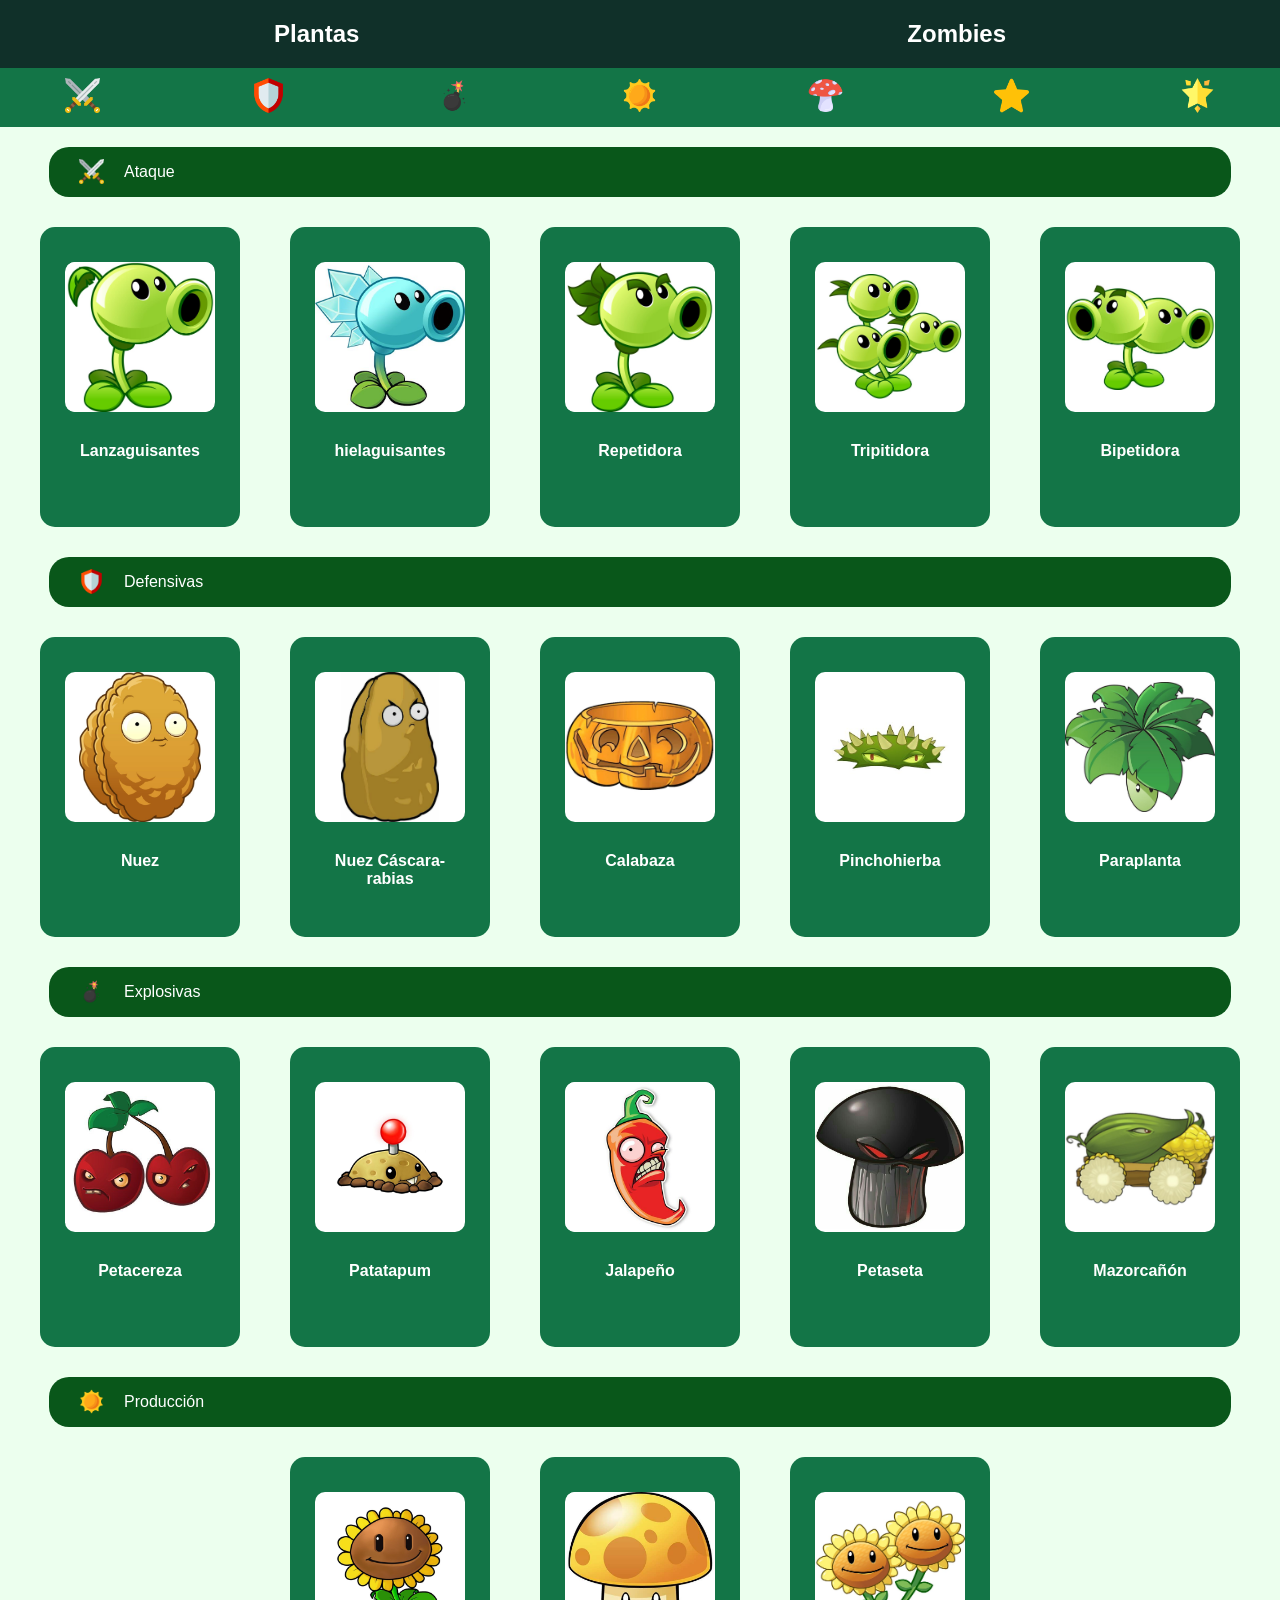
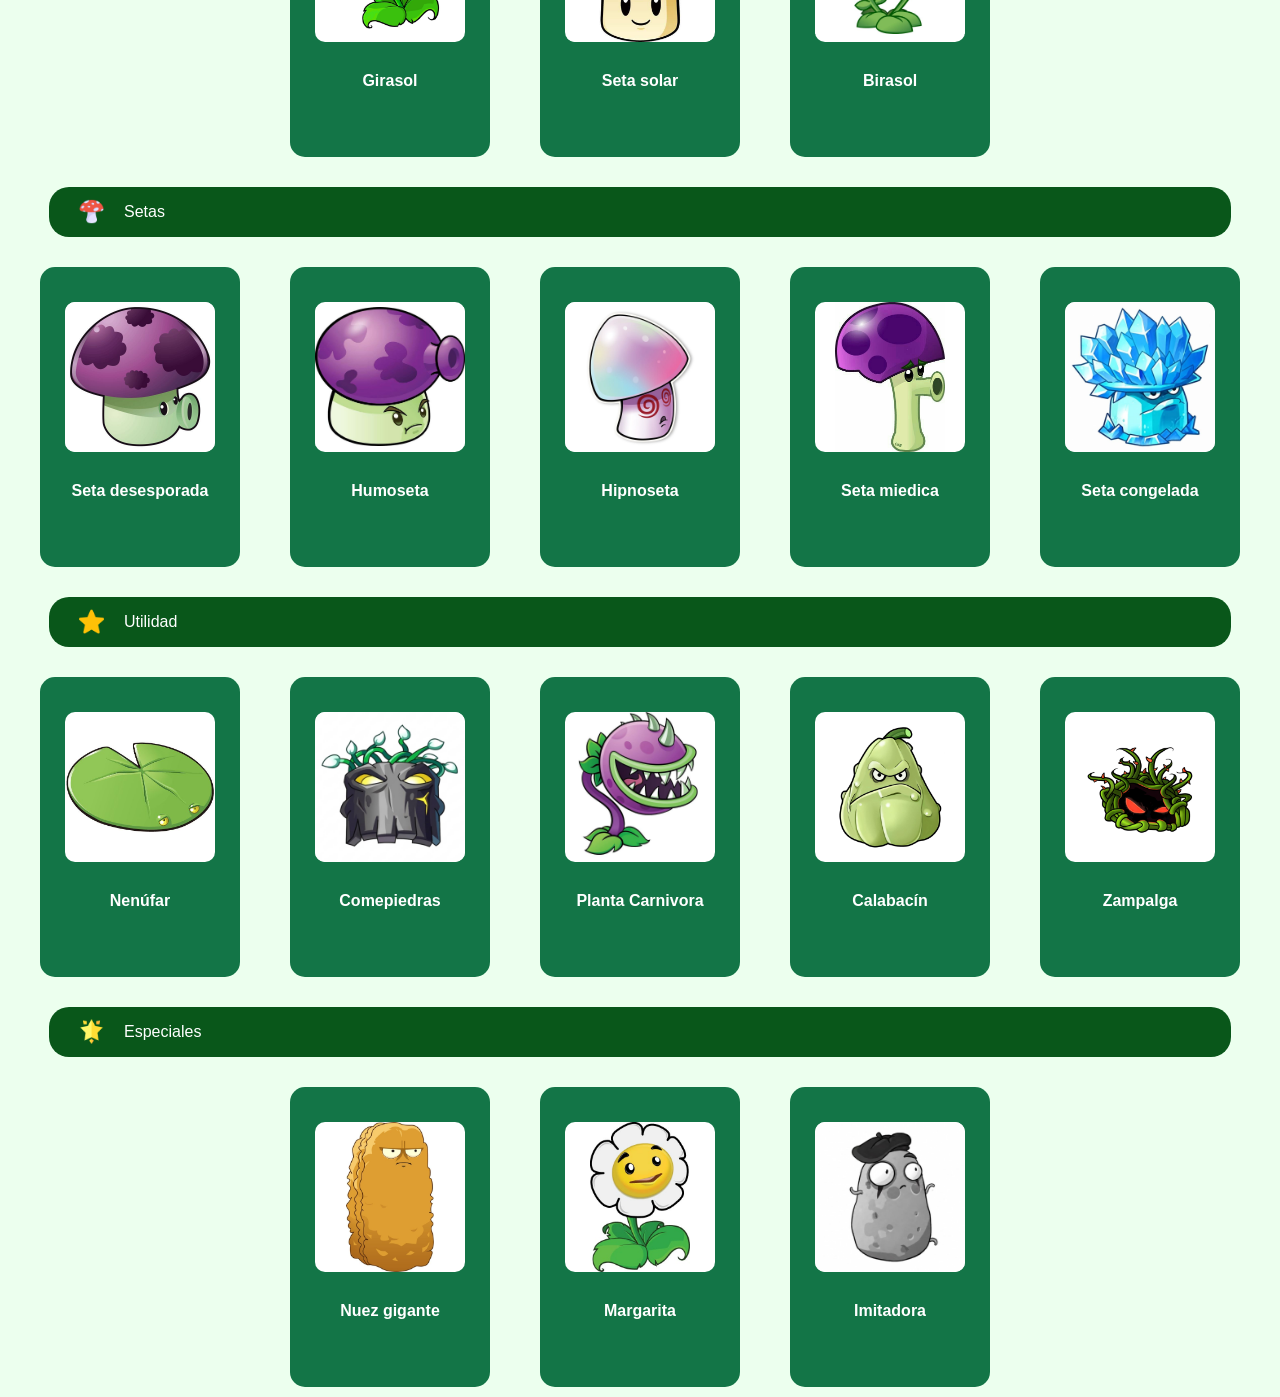
<file: index.html>
<!DOCTYPE html>
<html lang="en">
<head>
    <meta charset="UTF-8">
    <meta name="viewport" content="width=device-width, initial-scale=1.0">
    <link rel="stylesheet" href="style.css">
    <title>plantas</title>
</head>
<body>
    
    <main>
        <div class="selector">
            <a href="index.html"><h2>Plantas</h2> </a>
            <a href="zombies.html"><h2>Zombies</h2></a>
        </div>

        <!-- Filtros -->
        <div class="categorias">
            <a href="#Ataque"><img src="/imagenes/espadas.png" alt="Ataque"></a>
            <a href="#Defensivas"><img src="/imagenes/escudo.png" alt="Defensivas"></a>
            <a href="#Explosivas"><img src="/imagenes/bomba.png" alt="Explosivas"></a>
            <a href="#Produccion"><img src="/imagenes/sol.png" alt="Producción"></a>
            <a href="#Setas"><img src="/imagenes/seta.png" alt="Setas"></a>
            <a href="#Utilidad"><img src="/imagenes/estrella.png" alt="Utilidad"></a>
            <a href="#Especiales"><img src="/imagenes/especiales.png" alt="Especiales"></a>
        </div>

        <div id="Ataque" class="encabezado">
            <img src="/imagenes/espadas.png" alt="Ataque">
            <p>Ataque</p>
        </div>

        <div class="contenedor-tarjetas">
            <div class="tarjetas">
                <article>
                    <img src="/imagenes/Lanzaguisantes.jpg" alt="Lanzaguisantes">
                    <h4>Lanzaguisantes</h4>
                </article>
                <article>
                    <img src="/imagenes/Hielaguisantes.jpg" alt="hielaguisantes">
                    <h4>hielaguisantes</h4>
                </article>
                <article>
                    <img src="/imagenes/Repetidora.jpg" alt="Repetidora">
                    <h4>Repetidora</h4>
                </article>
                <article>
                    <img src="/imagenes/Tripitidora.jpg" alt="Tripitidora">
                    <h4>Tripitidora</h4>
                </article>
                <article>
                    <img src="/imagenes/Bipetidora.jpg" alt="Bipetidora">
                    <h4>Bipetidora</h4>
                </article>
            </div>
        </div>

        <div id="Defensivas" class="encabezado">
            <img src="/imagenes/escudo.png" alt="Defensa">
            <p>Defensivas</p>
        </div>

        <div class="contenedor-tarjetas">
            <div class="tarjetas">
                <article>
                    <img src="/imagenes/nuez.jpg" alt="Nuez">
                    <h4>Nuez</h4>
                </article>
                <article>
                    <img src="/imagenes/nuez-cascarabias.jpg" alt="Nuez Cáscara-rabias">
                    <h4>Nuez Cáscara-rabias</h4>
                </article>
                <article>
                    <img src="/imagenes/calabaza.jpg" alt="Calabaza">
                    <h4>Calabaza</h4>
                </article>
                <article>
                    <img src="/imagenes/Pinchohierba.jpg" alt="Pinchohierba">
                    <h4>Pinchohierba</h4>
                </article>
                <article>
                    <img src="/imagenes/Paraplanta.jpg" alt="Paraplanta">
                    <h4>Paraplanta</h4>
                </article>
            </div>
        </div>

        <div id="Explosivas" class="encabezado">
            <img src="/imagenes/bomba.png" alt="Explosivas">
            <p>Explosivas</p>
        </div>

        <div class="contenedor-tarjetas">
            <div class="tarjetas">
                <article>
                    <img src="/imagenes/petacereza.jpg" alt="Petacereza">
                    <h4>Petacereza</h4>
                </article>
                <article>
                    <img src="/imagenes/patatapum.jpg" alt="Patatapum">
                    <h4>Patatapum</h4>
                </article>
                <article>
                    <img src="/imagenes/Jalapeño.jpg" alt="Jalapeño">
                    <h4>Jalapeño</h4>
                </article>
                <article>
                    <img src="/imagenes/petaseta.jpg" alt="Petaseta">
                    <h4>Petaseta</h4>
                </article>
                <article>
                    <img src="/imagenes/mazorcañon.jpg" alt="Mazorcañón">
                    <h4>Mazorcañón</h4>
                </article>
            </div>
        </div>

        <div id="Produccion" class="encabezado">
            <img src="/imagenes/sol.png" alt="Produccion">
            <p>Producción</p>
        </div>

        <div class="contenedor-tarjetas">
            <div class="tarjetas">
                <article>
                    <img src="/imagenes/Girasol.jpg" alt="Girasol">
                    <h4>Girasol</h4>
                </article>
                <article>
                    <img src="/imagenes/Seta solar.jpg" alt="Seta solar">
                    <h4>Seta solar</h4>
                </article>
                <article>
                    <img src="/imagenes/Birasol.jpg" alt="Birasol">
                    <h4>Birasol</h4>
                </article>
            </div>
        </div>

        <div id="Setas" class="encabezado">
            <img src="/imagenes/seta.png" alt="Setas">
            <p>Setas</p>
        </div>

        <div class="contenedor-tarjetas">
            <div class="tarjetas">
                <article>
                    <img src="/imagenes/Seta desesporada.jpg" alt="Seta desesporada">
                    <h4>Seta desesporada</h4>
                </article>
                <article>
                    <img src="/imagenes/humoseta.jpg" alt="Humoseta">
                    <h4>Humoseta</h4>
                </article>
                <article>
                    <img src="/imagenes/hipnoseta.jpg" alt="Hipnoseta">
                    <h4>Hipnoseta</h4>
                </article>
                <article>
                    <img src="/imagenes/seta miedica.jpg" alt="Seta miedica">
                    <h4>Seta miedica</h4>
                </article>
                <article>
                    <img src="/imagenes/seta congelada.jpg" alt="Seta congelada">
                    <h4>Seta congelada</h4>
                </article>
            </div>
        </div>

        <div id="Utilidad" class="encabezado">
            <img src="/imagenes/estrella.png" alt="Utilidad">
            <p>Utilidad</p>
        </div>

        <div class="contenedor-tarjetas">
            <div class="tarjetas">
                <article>
                    <img src="/imagenes/Nenufar.jpg" alt="Nenúfar">
                    <h4>Nenúfar</h4>
                </article>
                <article>
                    <img src="/imagenes/Comepiedras.jpg" alt="Comepiedras">
                    <h4>Comepiedras</h4>
                </article>
                <article>
                    <img src="/imagenes/Planta carnívora_.jpg" alt="Planta carnivora">
                    <h4>Planta Carnivora</h4>
                </article>
                <article>
                    <img src="/imagenes/Calabacin.jpg" alt="Calabacín">
                    <h4>Calabacín</h4>
                </article>
                <article>
                    <img src="/imagenes/Zampalga.jpg" alt="Zampalga">
                    <h4>Zampalga</h4>
                </article>
            </div>
        </div>

        <div id="Especiales" class="encabezado">
            <img src="/imagenes/especiales.png" alt="Especiales">
            <p>Especiales</p>
        </div>

        <div class="contenedor-tarjetas">
            <div class="tarjetas">
                <article>
                    <img src="/imagenes/Nuez Gigante.jpg" alt="Nuez gigante">
                    <h4>Nuez gigante</h4>
                </article>
                <article>
                    <img src="/imagenes/Margarita.jpg" alt="Margarita">
                    <h4>Margarita</h4>
                </article>
                <article>
                    <img src="/imagenes/Imitadora.jpg" alt="Imitadora">
                    <h4>Imitadora</h4>
                </article>
            </div>
        </div>

    </main>
    
</body>
</html>
</file>
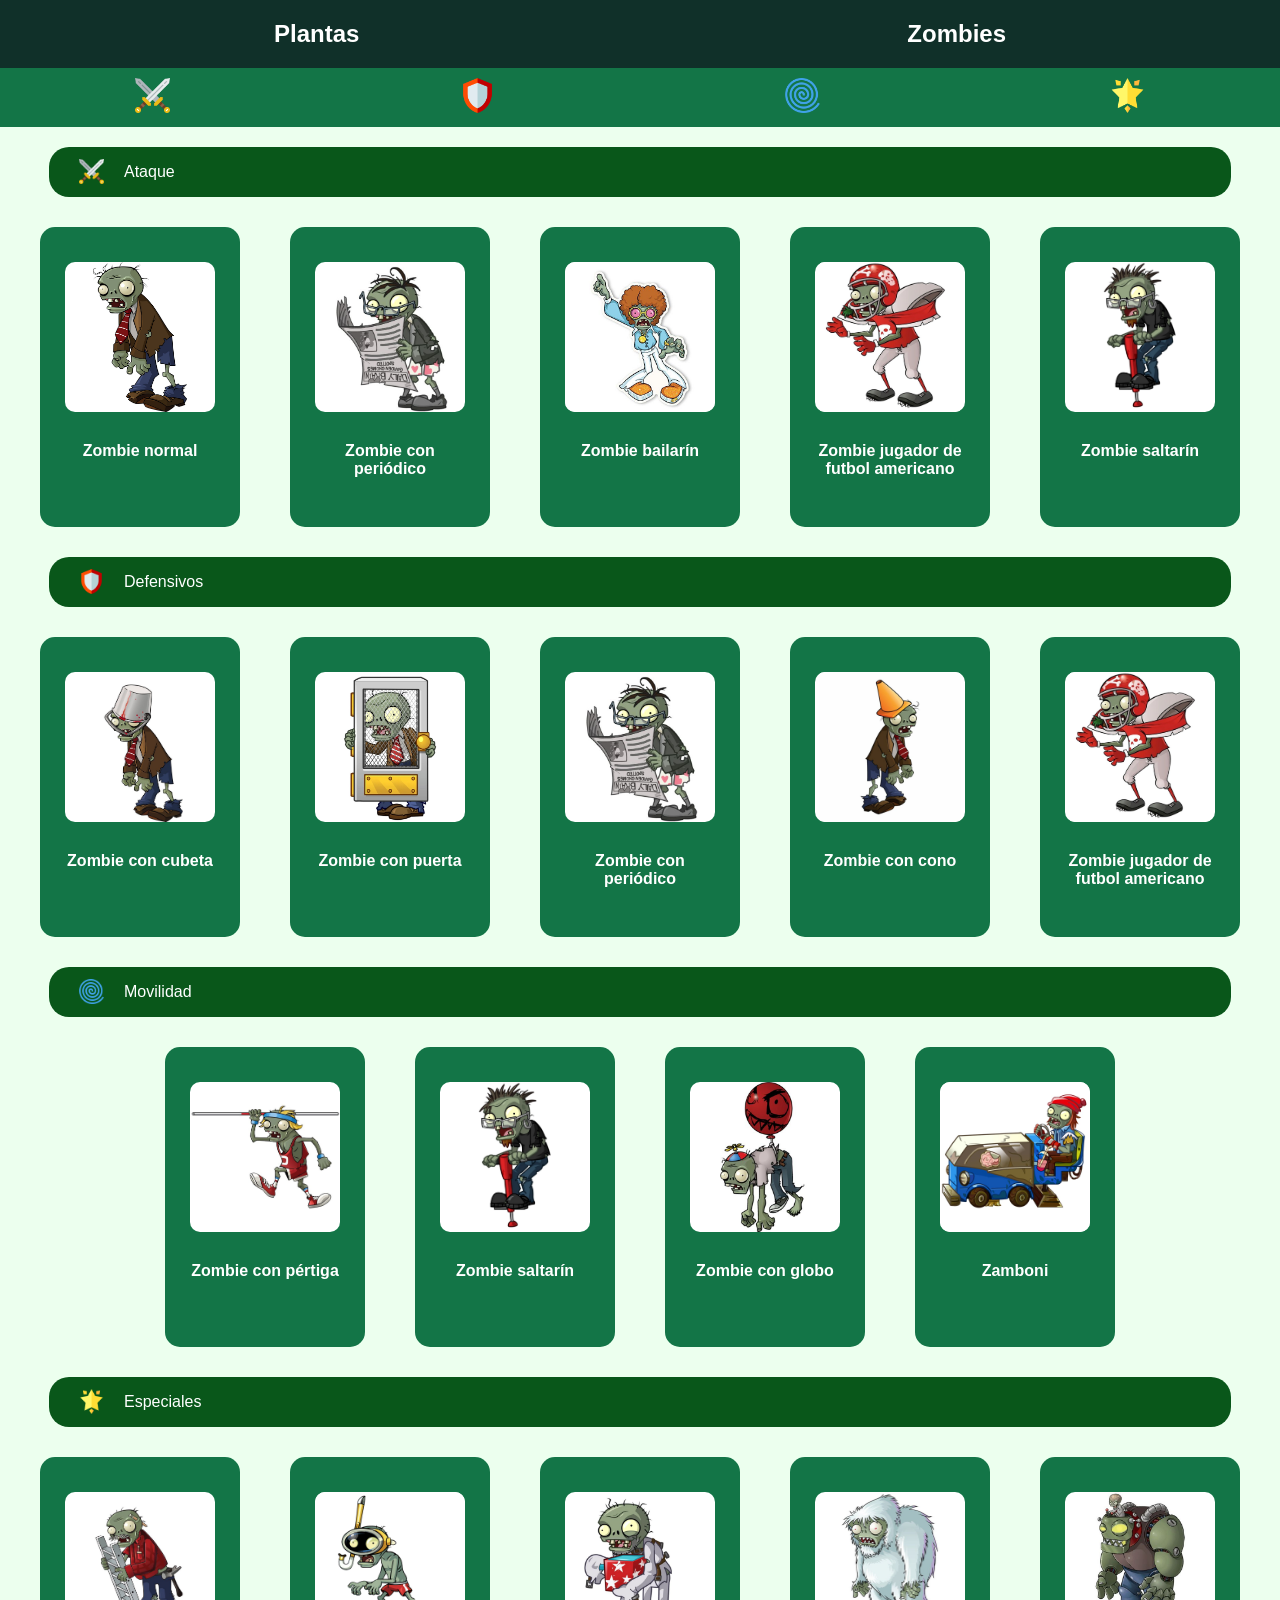
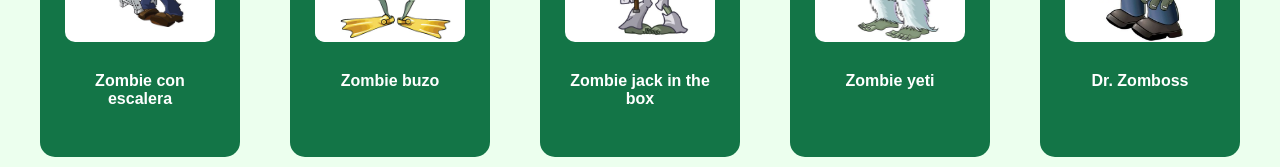
<file: zombies.html>
<!DOCTYPE html>
<html lang="en">
<head>
    <meta charset="UTF-8">
    <meta name="viewport" content="width=device-width, initial-scale=1.0">
    <link rel="stylesheet" href="style.css">
    <title>Zombies</title>
</head>
<body>
    
    <main>
        <div class="selector">
            <a href="index.html"><h2>Plantas</h2></a>
            <a href="zombies.html"><h2>Zombies</h2></a>
        </div>

        <!-- Filtros -->
        <div class="categorias">
            <a href="#Ataque"><img src="/imagenes/espadas.png" alt="Ataque"></a>
            <a href="#Defensivos"><img src="/imagenes/escudo.png" alt="Defensivas"></a>
            <a href="#Movilidad"><img src="/imagenes/espiral.png" alt="Movilidad"></a>
            <a href="#Especiales"><img src="/imagenes/especiales.png" alt="Especiales"></a>
        </div>

        <div id="Ataque" class="encabezado">
            <img src="/imagenes/espadas.png" alt="Ataque">
            <p>Ataque</p>
        </div>

        <div class="contenedor-tarjetas">
            <div class="tarjetas">
                <article>
                    <img src="/imagenes/normal.jpg" alt="Zombie normal">
                    <h4>Zombie normal</h4>
                </article>
                <article>
                    <img src="/imagenes/periodico.jpg" alt="Zombie con periódico">
                    <h4>Zombie con periódico</h4>
                </article>
                <article>
                    <img src="/imagenes/bsilarin.jpg" alt="Zombie Bailarín">
                    <h4>Zombie bailarín</h4>
                </article>
                <article>
                    <img src="/imagenes/Futbol.jpg" alt="Zombie jugador de fubtol americano">
                    <h4>Zombie jugador de futbol americano</h4>
                </article>
                <article>
                    <img src="/imagenes/saltarin.jpg" alt="Zombie saltarín">
                    <h4>Zombie saltarín</h4>
                </article>
            </div>
        </div>

        <div id="Defensivos" class="encabezado">
            <img src="/imagenes/escudo.png" alt="Defensa">
            <p>Defensivos</p>
        </div>

        <div class="contenedor-tarjetas">
            <div class="tarjetas">
                <article>
                    <img src="/imagenes/cubeta.jpg" alt="Zombie con cubeta">
                    <h4>Zombie con cubeta</h4>
                </article>
                <article>
                    <img src="/imagenes/puerta.jpg" alt="Zombie con puerta">
                    <h4>Zombie con puerta</h4>
                </article>
                <article>
                    <img src="/imagenes/periodico.jpg" alt="Zombie con periódico">
                    <h4>Zombie con periódico</h4>
                </article>
                <article>
                    <img src="/imagenes/cono.jpg" alt="Zombie con cono">
                    <h4>Zombie con cono</h4>
                </article>
                <article>
                    <img src="/imagenes/Futbol.jpg" alt="Zombie jugador de futbol americano">
                    <h4>Zombie jugador de futbol americano</h4>
                </article>
            </div>
        </div>

        <div id="Movilidad" class="encabezado">
            <img src="/imagenes/espiral.png" alt="Movilidad">
            <p>Movilidad</p>
        </div>

        <div class="contenedor-tarjetas">
            <div class="tarjetas">
                <article>
                    <img src="/imagenes/pertiga.jpg" alt="Zombie con pértiga">
                    <h4>Zombie con pértiga</h4>
                </article>
                <article>
                    <img src="/imagenes/saltarin.jpg" alt="Zombie saltarín">
                    <h4>Zombie saltarín</h4>
                </article>
                <article>
                    <img src="/imagenes/globo.jpg" alt="Zombie con globo">
                    <h4>Zombie con globo</h4>
                </article>
                <article>
                    <img src="/imagenes/zamboni.jpg" alt="Zamboni">
                    <h4>Zamboni</h4>
                </article>
            </div>
        </div>


        <div id="Especiales" class="encabezado">
            <img src="/imagenes/especiales.png" alt="Especiales">
            <p>Especiales</p>
        </div>

        <div class="contenedor-tarjetas">
            <div class="tarjetas">
                <article>
                    <img src="/imagenes/eacalera.jpg" alt="Zombie con escalera">
                    <h4>Zombie con escalera</h4>
                </article>
                <article>
                    <img src="/imagenes/Snorkel.jpg" alt="Zombie buzo">
                    <h4>Zombie buzo</h4>
                </article>
                <article>
                    <img src="/imagenes/Jack-in-the-Box Zombie.jpg" alt="Zombie jack in the box">
                    <h4>Zombie jack in the box</h4>
                </article>
                <article>
                    <img src="/imagenes/yeeti.jpg" alt="Zombie yeti">
                    <h4>Zombie yeti</h4>
                </article>
                <article>
                    <img src="/imagenes/Dr_Zomboss.jpg" alt="Dr Zomboss">
                    <h4>Dr. Zomboss</h4>
                </article>
            </div>
        </div>

    </main>
    
</body>
</html>
</file>
<file: style.css>
html {
    scroll-behavior: smooth;
}

body {
    background-color: #ecffee;
    font-family: 'Segoe UI', Tahoma, Geneva, Verdana, sans-serif;
    margin: 0;
}



.selector {
    background-color: #103029;
    display: flex;
    justify-content: space-around;
    cursor: pointer;
}

.selector a {
    text-decoration: none;
    color: white;
}



.categorias {
    background-color: #137547;
    display: flex;
    justify-content: space-around;
    align-items: center;
    gap: 20px;
    margin-bottom: 10px;
}

.categorias img {
    width: 35px;
    padding: 10px;
}



.encabezado {
    background-color: #09571A;
    color: white;
    display: flex;
    align-items: center;
    width: 90%;
    border-radius: 20px;
    padding-left: 30px;
    margin: 20px auto;
}

.encabezado img {
    width: 25px;
    margin-right: 20px;
}



.tarjetas {
    display: flex;
    align-items: center;
    justify-content: center;
    gap: 50px;
}

.tarjetas article {
    background-color: #137547;
    margin: 10px 0;
    padding: 35px 25px;
    display: flex;
    flex-direction: column;
    align-items: center;
    gap: 10px;
    border-radius: 15px;
    width: 150px;
    height: 230px;
}

.tarjetas img {
    width: 150px;
    height: 150px;
    background-color: white;
    object-fit: contain;
    border-radius: 10px;
}

.tarjetas h4 {
    color: white;
    text-align: center;
    margin: 0;
    margin-top: 20px;
}




@media (max-width: 500px) {

  

    .selector {
        justify-content: space-around;
        padding: 5px 0;
    }

    .selector h2 {
        font-size: 16px;
    }



    .categorias {
        justify-content: space-around;
        gap: 5px;
        padding: 5px 0;
    }

    .categorias img {
        width: 30px;
        padding: 5px;
    }



    .encabezado {
        width: 90%;
        box-sizing: border-box;
        margin: 20px auto;
        padding: 5px 12px;
        border-radius: 10px;
    }

    .encabezado img {
        width: 25px;
        margin-right: 10px;
    }

    .encabezado p {
        font-size: 18px;
        font-weight: bold;
    }

  

    .contenedor-tarjetas {
        width: 100%;
        overflow-x: auto;
        overflow-y: hidden;
        padding: 0 25px;
        box-sizing: border-box;
        scrollbar-width: none;
    }

    .contenedor-tarjetas::-webkit-scrollbar {
        display: none;
    }

  

    .tarjetas {
        display: flex;
        justify-content: flex-start;
        align-items: stretch;
        gap: 38px;
        width: max-content;
    }

    .tarjetas article {
        box-sizing: border-box;
        flex: 0 0 156px;
        width: 156px;
        height: 201px;
        padding: 11px;
        margin: 0 0 10px;
        gap: 8px;
        border-radius: 12px;
    }

    .tarjetas img {
        width: 100%;
        height: 132px;
    }

    .tarjetas h4 {
        font-size: 16px;
        margin: 4px 0 0;
    }
}




@media screen and (max-width: 768px) and (min-width: 501px) {

  

    .selector {
        justify-content: space-around;
        padding: 4px 0;
    }

    .selector h2 {
        font-size: 14px;
    }

  

    .categorias {
        justify-content: space-around;
        gap: 10px;
        padding: 4px 0;
    }

    .categorias img {
        width: 30px;
        padding: 5px;
    }

   

    .encabezado {
        width: 90%;
        box-sizing: border-box;
        margin: 20px auto;
        padding: 5px 12px;
        border-radius: 10px;
    }

    .encabezado img {
        width: 25px;
        margin-right: 10px;
    }

    .encabezado p {
        font-size: 16px;
        font-weight: bold;
    }



    .contenedor-tarjetas {
        width: 100%;
        overflow-x: auto;
        overflow-y: hidden;
        padding: 0 7%;
        box-sizing: border-box;
        scrollbar-width: none;
    }

    .contenedor-tarjetas::-webkit-scrollbar {
        display: none;
    }

  

    .tarjetas {
        display: flex;
        justify-content: flex-start;
        align-items: stretch;
        gap: 17px;
        width: max-content;
    }

    .tarjetas article {
        box-sizing: border-box;
        flex: 0 0 120px;
        width: 120px;
        height: 154px;
        padding: 10px;
        margin: 0 0 10px;
        gap: 6px;
        border-radius: 10px;
    }

    .tarjetas img {
        width: 100px;
        height: 100px;
    }

    .tarjetas h4 {
        font-size: 12px;
        margin: 0;
    }
}
</file>
